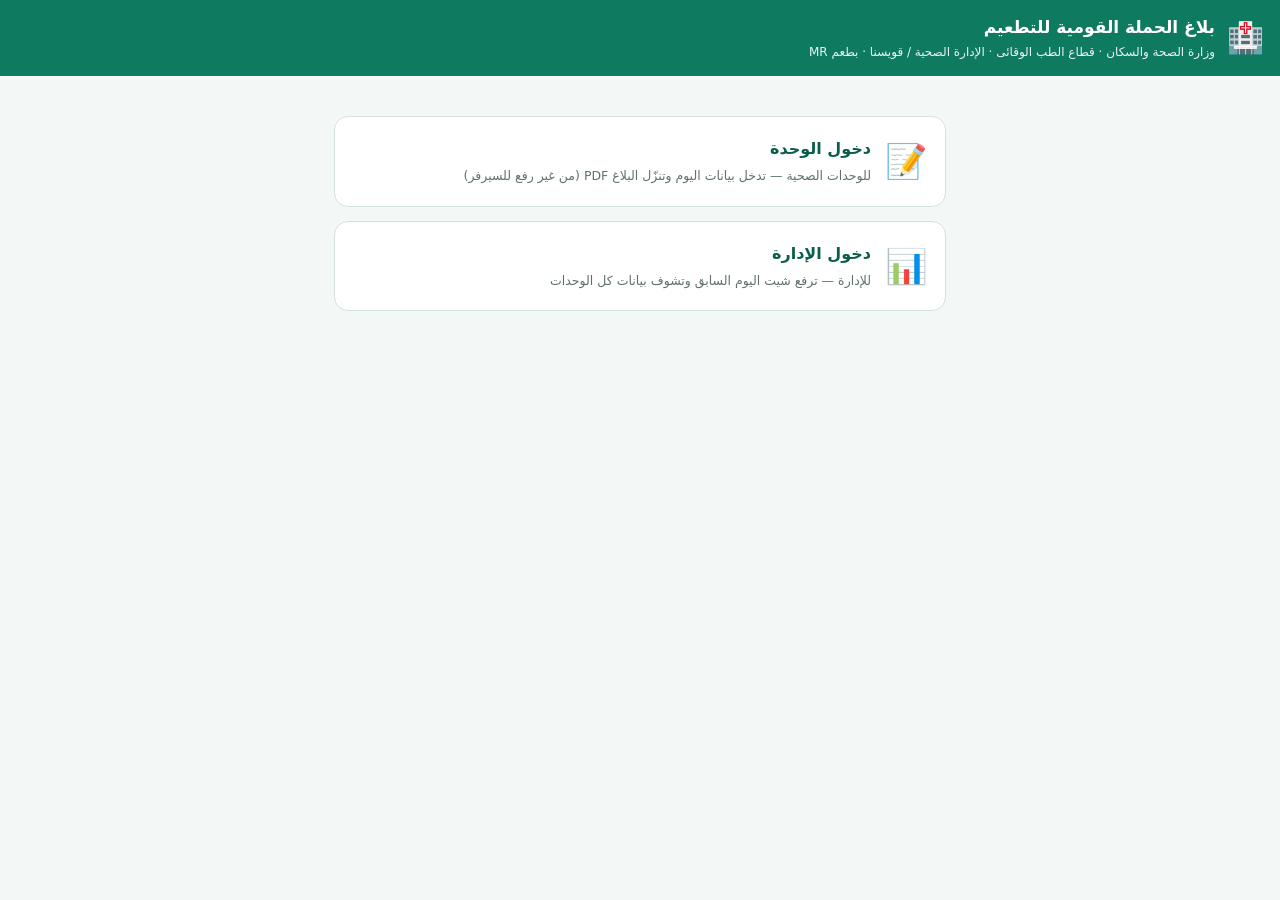
<file: index.html>
<!DOCTYPE html>
<html lang="ar" dir="rtl">
<head>
<meta charset="UTF-8">
<meta name="viewport" content="width=device-width, initial-scale=1">
<title>بلاغ الحملة القومية للتطعيم بطعم MR</title>
<link rel="stylesheet" href="styles.css">
</head>
<body>
<header class="topbar">
  <span class="logo">🏥</span>
  <div>
    <h1>بلاغ الحملة القومية للتطعيم</h1>
    <p>وزارة الصحة والسكان · قطاع الطب الوقائى · الإدارة الصحية / قويسنا · بطعم MR</p>
  </div>
</header>

<main class="landing">
  <a class="btn-card" href="unit.html">
    <span class="ic">📝</span>
    <div>
      <h3>دخول الوحدة</h3>
      <p>للوحدات الصحية — تدخل بيانات اليوم وتنزّل البلاغ PDF (من غير رفع للسيرفر)</p>
    </div>
  </a>
  <a class="btn-card" href="admin.html">
    <span class="ic">📊</span>
    <div>
      <h3>دخول الإدارة</h3>
      <p>للإدارة — ترفع شيت اليوم السابق وتشوف بيانات كل الوحدات</p>
    </div>
  </a>
</main>
</body>
</html>
</file>
<file: styles.css>
/* ===== بلاغ الحملة القومية للتطعيم — تصميم مشترك ===== */
:root{
  --green:#0e7a5f; --green-d:#0a5f4a; --green-l:#e6f6f1;
  --blue:#1a56b0; --blue-l:#eef2f8;
  --bg:#f3f7f5; --card:#fff;
  --text:#1c2b27; --muted:#5f716c; --border:#d5e2de;
  --bad:#c5221f; --bad-bg:#fdecea;
  --warn:#b06000; --warn-bg:#fef7e0;
  --ok:#1e8e3e; --ok-bg:#e6f4ea;
}
*{box-sizing:border-box}
[hidden]{display:none !important}
html,body{margin:0;padding:0}
body{
  font-family:"Tahoma","Segoe UI","Noto Naskh Arabic","DejaVu Sans",Arial,sans-serif;
  background:var(--bg);color:var(--text);line-height:1.55;
  -webkit-text-size-adjust:100%;
}

/* ---------- header ---------- */
.topbar{
  background:var(--green);color:#fff;padding:14px 16px;
  display:flex;align-items:center;gap:12px;flex-wrap:wrap;
  position:sticky;top:0;z-index:10;
}
.topbar .logo{font-size:30px}
.topbar h1{font-size:17px;margin:0}
.topbar p{margin:3px 0 0;font-size:12px;opacity:.92}

/* ---------- layout ---------- */
.wrap{max-width:760px;margin:0 auto;padding:14px 12px 60px}
.card{
  background:var(--card);border:1px solid var(--border);border-radius:14px;
  padding:14px 14px 12px;margin-bottom:14px;box-shadow:0 1px 3px rgba(16,42,35,.05);
}
.card h2{
  font-size:15px;margin:0 0 10px;color:var(--green-d);
  padding-bottom:8px;border-bottom:2px solid var(--green-l);
  display:flex;align-items:center;gap:8px;flex-wrap:wrap;
}
.card h2 .num{
  background:var(--green);color:#fff;border-radius:50%;width:26px;height:26px;
  display:inline-flex;align-items:center;justify-content:center;font-size:13px;flex:none;
}
.card h3{font-size:14px;margin:12px 0 8px;color:var(--blue)}
.sub-card{
  background:#fbfdfc;border:1px solid var(--border);border-radius:10px;
  padding:10px 12px;margin-bottom:10px;
}

/* ---------- form controls ---------- */
label{display:flex;flex-direction:column;gap:5px;font-size:13px;color:var(--muted);margin-bottom:8px}
input,select{
  width:100%;padding:11px 12px;font-size:16px;color:var(--text);
  border:1.5px solid var(--border);border-radius:9px;background:#fff;font-family:inherit;direction:rtl;
}
input:focus,select:focus{outline:none;border-color:var(--green);box-shadow:0 0 0 3px var(--green-l)}
input[readonly],input:disabled{background:#f1f5f3;color:#3c514c;cursor:not-allowed}
.grid{display:grid;gap:8px}
.g2{grid-template-columns:1fr 1fr}
.g3{grid-template-columns:1fr 1fr 1fr}

/* ---------- النتيجة التلقائية ---------- */
.auto-row{display:flex;gap:10px;flex-wrap:wrap;margin-top:8px}
.auto{
  flex:1 1 150px;background:var(--green-l);border:1px solid #cfe9e0;border-radius:10px;
  padding:9px 11px;display:flex;justify-content:space-between;align-items:center;gap:6px;font-size:13px;color:#33524c;
}
.auto b{font-size:18px;color:var(--green-d);direction:ltr;white-space:nowrap}
.auto.ok b{color:var(--ok)}
.auto.bad b{color:var(--bad)}
.auto.warn b{color:var(--warn)}

/* ---------- messages / validation ---------- */
.msg{padding:9px 12px;border-radius:8px;margin:6px 0;font-size:14px;font-weight:bold}
.msg-ok{background:var(--ok-bg);color:var(--ok);border:1px solid #b7dfbe}
.msg-bad{background:var(--bad-bg);color:var(--bad);border:1px solid #f5c2c0}
.msg-warn{background:var(--warn-bg);color:var(--warn);border:1px solid #f3d999}
.msg-info{background:var(--blue-l);color:var(--blue);border:1px solid #bfd1ec;font-weight:normal}
ul.errs{list-style:none;padding:0;margin:6px 0;display:grid;gap:6px}
ul.errs li{background:var(--bad-bg);border:1px solid #f3c6c0;color:var(--bad);border-radius:8px;padding:8px 11px;font-size:13.5px}

/* ---------- buttons ---------- */
.btns{display:flex;gap:10px;flex-wrap:wrap;margin-top:12px}
button{
  border:none;border-radius:10px;padding:13px 16px;font-size:15px;cursor:pointer;
  font-family:inherit;direction:rtl;font-weight:bold;flex:1;min-width:170px;
}
button:active{transform:translateY(1px)}
.btn-primary{background:var(--green);color:#fff}
.btn-primary:hover{background:var(--green-d)}
.btn-secondary{background:#e7efeb;color:var(--green-d)}
.btn-ghost{background:rgba(255,255,255,.18);color:#fff}
.btn-blue{background:var(--blue);color:#fff}
.btn-blue:hover{background:#14458f}
.btn-danger{background:var(--bad-bg);color:var(--bad)}
.tip{font-size:12px;color:var(--muted);margin-top:10px}

/* ---------- landing ---------- */
.landing{display:grid;gap:14px;max-width:640px;margin:40px auto;padding:0 14px}
.landing .btn-card{
  display:flex;align-items:center;gap:14px;background:#fff;border:1px solid var(--border);
  border-radius:14px;padding:18px;cursor:pointer;text-decoration:none;color:var(--text);
  transition:box-shadow .15s, transform .05s;
}
.landing .btn-card:active{transform:translateY(1px)}
.landing .btn-card .ic{font-size:34px;flex:none}
.landing .btn-card h3{margin:0;font-size:16px;color:var(--green-d)}
.landing .btn-card p{margin:4px 0 0;font-size:12.5px;color:var(--muted)}

/* ---------- admin table ---------- */
.table-wrap{overflow-x:auto;-webkit-overflow-scrolling:touch}
table{border-collapse:collapse;width:100%;font-size:13px;background:#fff;min-width:640px}
th,td{border:1px solid var(--border);padding:6px 8px;text-align:center;white-space:nowrap}
th{background:var(--blue-l);color:var(--blue);font-weight:700}
td.num{direction:ltr}
tr.ok td:nth-child(3){color:var(--ok);font-weight:bold}
tr.bad td{background:var(--bad-bg);color:var(--bad);white-space:normal;text-align:right}
tr.miss td{background:var(--warn-bg)}
td.cell-ok{color:var(--ok);font-weight:bold}
td.cell-bad{color:var(--bad);font-weight:bold;background:var(--bad-bg)}
tr.tot td{font-weight:bold;background:var(--blue-l)}

/* ===== توافق الموبايل ===== */
@media(max-width:640px){
  body{font-size:15px}
  .topbar h1{font-size:15px}
  .topbar p{font-size:11px}
  .wrap{padding:10px 8px 50px}
  .card{padding:11px 10px;border-radius:12px}
  .card h2{font-size:14px}
  .g2,.g3{grid-template-columns:1fr}
  input,select{font-size:16px;padding:12px}
  label{font-size:12.5px}
  .btns{flex-direction:column;gap:8px}
  button{width:100%;min-width:auto;padding:15px;font-size:16px}
  .auto{flex:1 1 100%}
  .landing{margin:24px auto}
  .landing .btn-card{padding:14px}
  .landing .btn-card h3{font-size:15px}
  .msg{font-size:13px}
}

/* ===== الطباعة (الـ PDF) ===== */
@media print{
  @page{size:A4 portrait;margin:12mm}
  body{background:#fff}
  .topbar,.wrap,.landing{display:none !important}
  .report{display:block !important}
}
.report{display:none}
.rpage{page-break-after:always;font-size:9pt;color:#000}
.rpage:last-child{page-break-after:auto}
.rhead{text-align:center;margin-bottom:6px}
.rhead div{font-size:10.5pt;font-weight:700}
.rhead hr{border:none;border-top:1.5px solid #333;margin:4px 0}
.rtitle{text-align:center;font-weight:700;font-size:9.5pt;margin:7px 0 5px}
.rinfo{text-align:center;font-size:9pt;margin-bottom:7px}
.rinfo b{border-bottom:1px solid #666;padding:0 7px}
.rtable{width:100%;border-collapse:collapse;font-size:8pt;margin-bottom:8px}
.rtable th,.rtable td{border:1px solid #555;padding:2px 4px;text-align:center;min-width:24px}
.rtable th{background:#eee;font-weight:700;font-size:7.5pt}
.rtable td.num{direction:ltr}
.rsign{display:flex;justify-content:space-around;margin-top:12px;font-size:9pt}
.rsign span{border-bottom:1px solid #333;padding:0 24px 2px 0}
</file>
